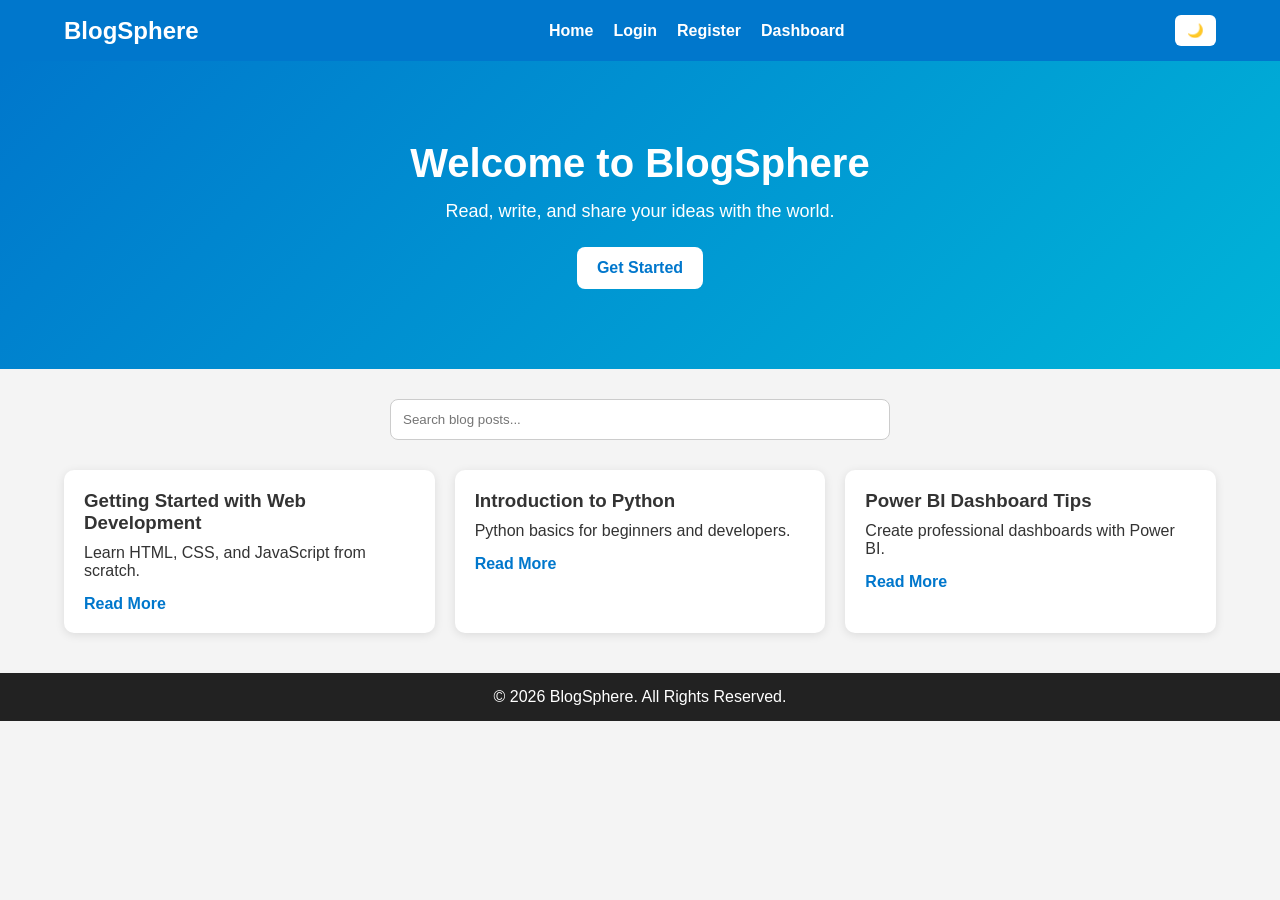
<file: index.html>
<!DOCTYPE html>
<html lang="en">
<head>
  <meta charset="UTF-8">
  <meta name="viewport" content="width=device-width, initial-scale=1.0">
  <title>BlogSphere</title>
  <link rel="stylesheet" href="style.css">
</head>
<body>

<header>
  <nav>
    <h1>BlogSphere</h1>
    <ul>
      <li><a href="index.html">Home</a></li>
      <li><a href="login.html">Login</a></li>
      <li><a href="register.html">Register</a></li>
      <li><a href="dashboard.html">Dashboard</a></li>
    </ul>
    <button id="theme-btn">🌙</button>
  </nav>
</header>

<section class="hero">
  <h2>Welcome to BlogSphere</h2>
  <p>Read, write, and share your ideas with the world.</p>
  <a href="register.html" class="btn">Get Started</a>
</section>

<section class="search">
  <input type="text" id="searchInput" placeholder="Search blog posts...">
</section>

<section class="blogs" id="blogContainer">
  <div class="card">
    <h3>Getting Started with Web Development</h3>
    <p>Learn HTML, CSS, and JavaScript from scratch.</p>
    <a href="post.html">Read More</a>
  </div>

  <div class="card">
    <h3>Introduction to Python</h3>
    <p>Python basics for beginners and developers.</p>
    <a href="post.html">Read More</a>
  </div>

  <div class="card">
    <h3>Power BI Dashboard Tips</h3>
    <p>Create professional dashboards with Power BI.</p>
    <a href="post.html">Read More</a>
  </div>
</section>

<footer>
  <p>© 2026 BlogSphere. All Rights Reserved.</p>
</footer>

<script src="script.js"></script>
</body>
</html>
</file>
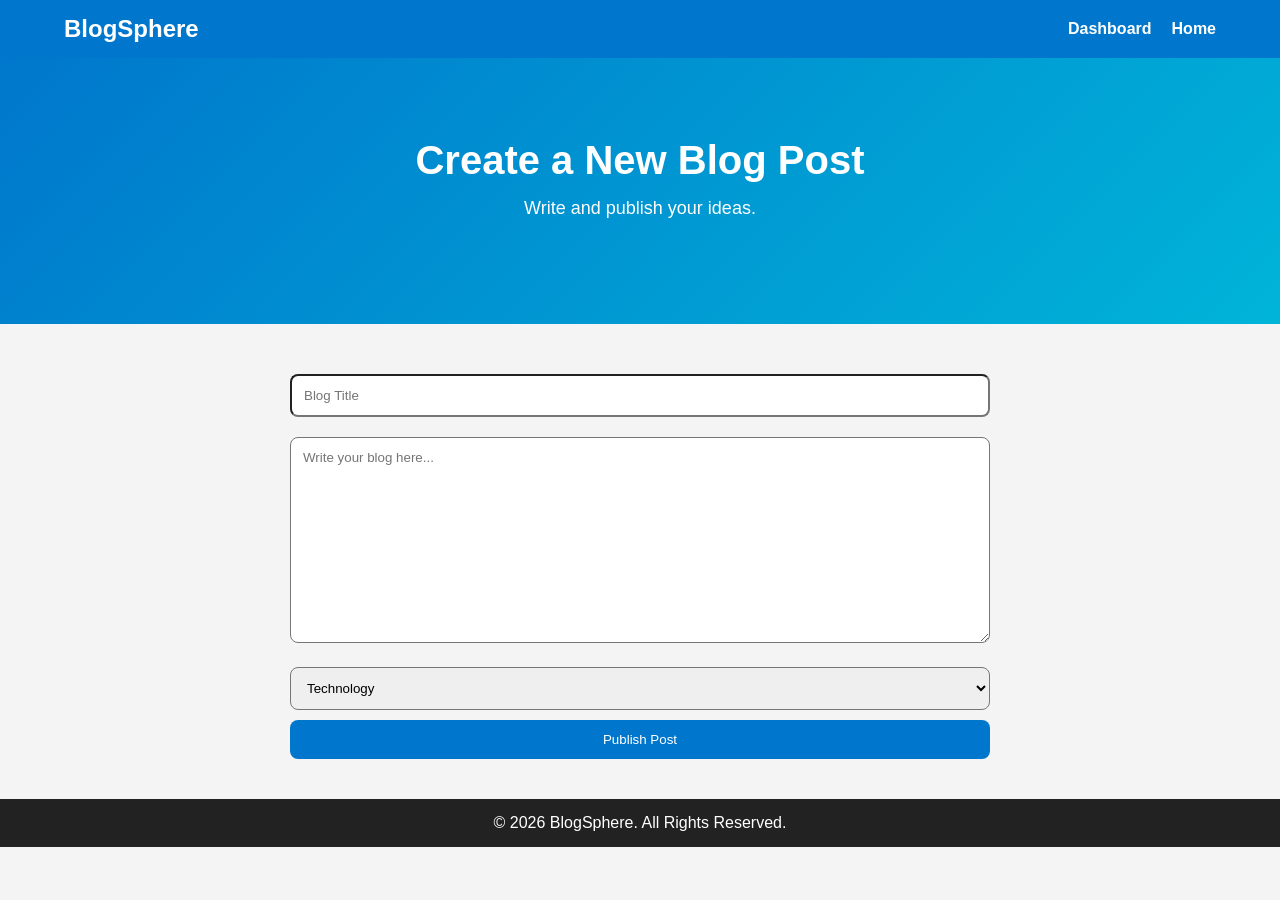
<file: create-post.html>
<!DOCTYPE html>
<html lang="en">
<head>
    <meta charset="UTF-8">
    <meta name="viewport" content="width=device-width, initial-scale=1.0">
    <title>Create Post - BlogSphere</title>
    <link rel="stylesheet" href="style.css">
</head>
<body>

<header>
    <nav>
        <h1>BlogSphere</h1>
        <ul>
            <li><a href="dashboard.html">Dashboard</a></li>
            <li><a href="index.html">Home</a></li>
        </ul>
    </nav>
</header>

<section class="hero">
    <h2>Create a New Blog Post</h2>
    <p>Write and publish your ideas.</p>
</section>

<div style="width:90%;max-width:700px;margin:40px auto;">

<form>

<input type="text" placeholder="Blog Title" required
style="width:100%;padding:12px;margin:10px 0;border-radius:8px;">

<textarea rows="12" placeholder="Write your blog here..." required
style="width:100%;padding:12px;margin:10px 0;border-radius:8px;"></textarea>

<select style="width:100%;padding:12px;margin:10px 0;border-radius:8px;">
<option>Technology</option>
<option>Programming</option>
<option>Web Development</option>
<option>Data Analytics</option>
<option>Artificial Intelligence</option>
<option>Education</option>
</select>

<button type="submit"
style="width:100%;padding:12px;background:#0077cc;color:white;border:none;border-radius:8px;">
Publish Post
</button>

</form>

</div>

<footer>
<p>© 2026 BlogSphere. All Rights Reserved.</p>
</footer>

<script src="script.js"></script>

</body>
</html>
</file>
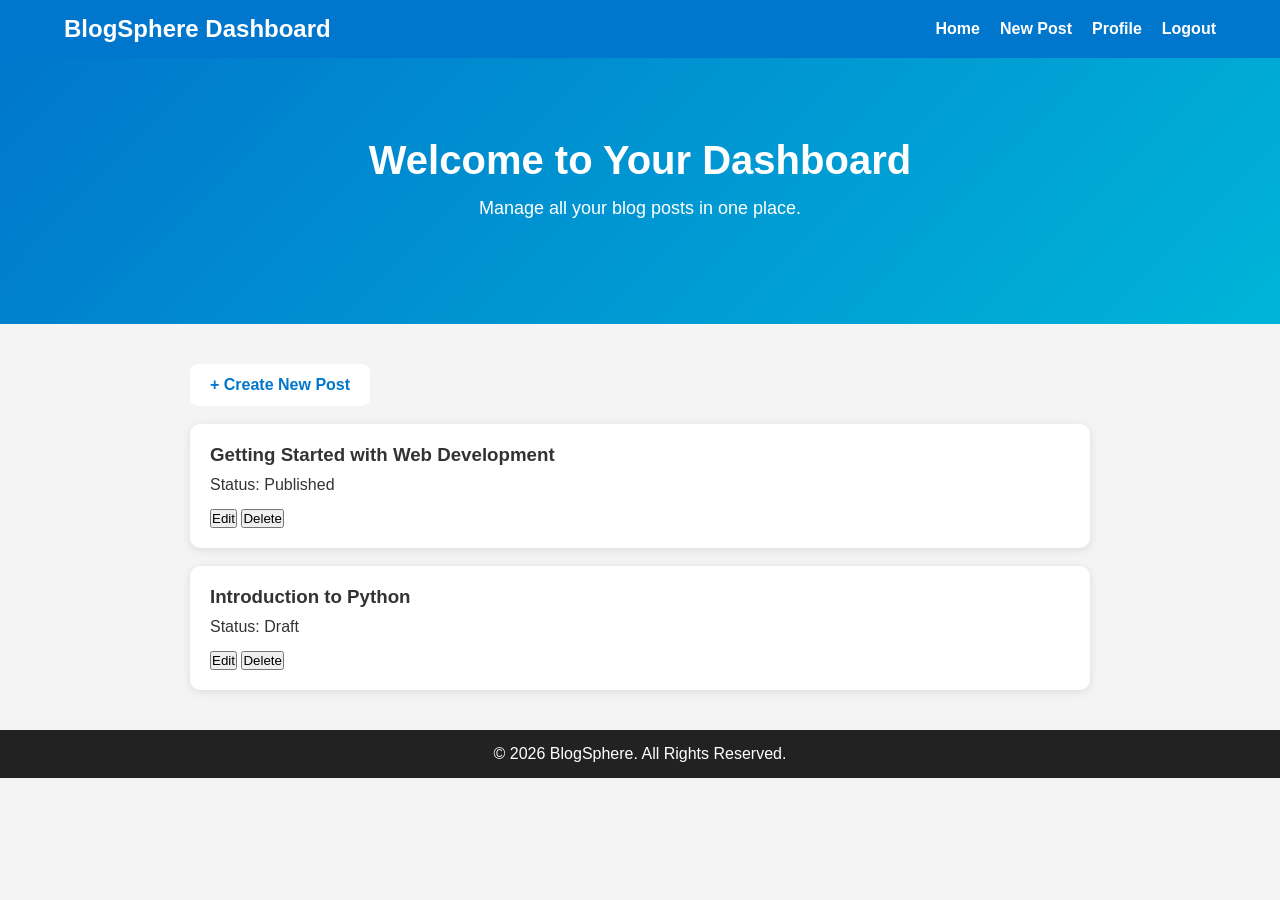
<file: dashboard.html>
<!DOCTYPE html>
<html lang="en">
<head>
    <meta charset="UTF-8">
    <meta name="viewport" content="width=device-width, initial-scale=1.0">
    <title>Dashboard - BlogSphere</title>
    <link rel="stylesheet" href="style.css">
</head>
<body>

<header>
    <nav>
        <h1>BlogSphere Dashboard</h1>
        <ul>
            <li><a href="index.html">Home</a></li>
            <li><a href="create-post.html">New Post</a></li>
            <li><a href="profile.html">Profile</a></li>
            <li><a href="login.html">Logout</a></li>
        </ul>
    </nav>
</header>

<section class="hero">
    <h2>Welcome to Your Dashboard</h2>
    <p>Manage all your blog posts in one place.</p>
</section>

<div style="width:90%;max-width:900px;margin:40px auto;">

    <a href="create-post.html" class="btn">+ Create New Post</a>

    <br><br>

    <div class="card">
        <h3>Getting Started with Web Development</h3>
        <p>Status: Published</p>
        <button>Edit</button>
        <button>Delete</button>
    </div>

    <br>

    <div class="card">
        <h3>Introduction to Python</h3>
        <p>Status: Draft</p>
        <button>Edit</button>
        <button>Delete</button>
    </div>

</div>

<footer>
    <p>© 2026 BlogSphere. All Rights Reserved.</p>
</footer>

<script src="script.js"></script>

</body>
</html>
</file>
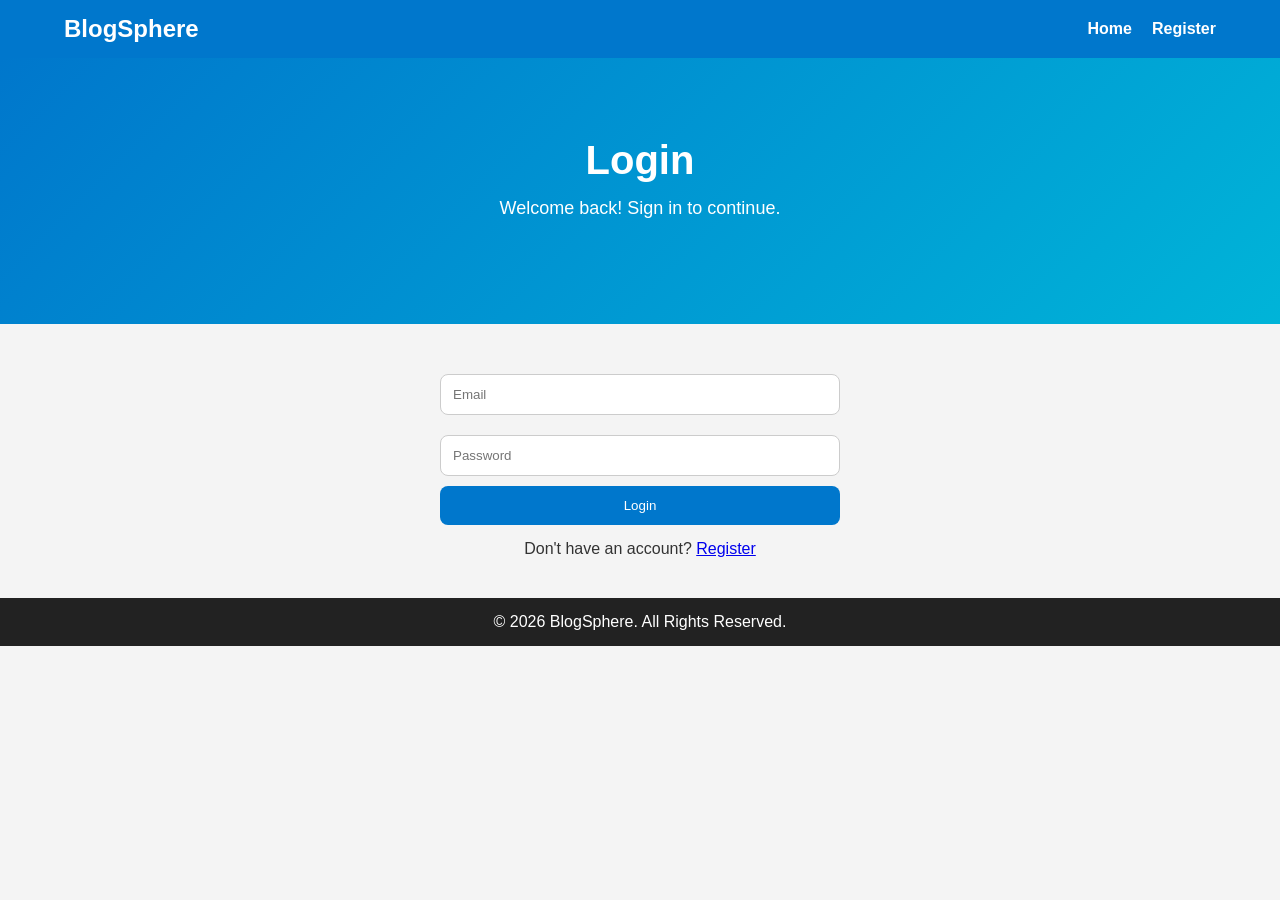
<file: login.html>
<!DOCTYPE html>
<html lang="en">
<head>
    <meta charset="UTF-8">
    <meta name="viewport" content="width=device-width, initial-scale=1.0">
    <title>Login - BlogSphere</title>
    <link rel="stylesheet" href="style.css">
</head>
<body>

<header>
    <nav>
        <h1>BlogSphere</h1>
        <ul>
            <li><a href="index.html">Home</a></li>
            <li><a href="register.html">Register</a></li>
        </ul>
    </nav>
</header>

<section class="hero">
    <h2>Login</h2>
    <p>Welcome back! Sign in to continue.</p>
</section>

<div style="width:90%;max-width:400px;margin:40px auto;">
    <form>
        <input type="email" placeholder="Email" required
        style="width:100%;padding:12px;margin:10px 0;border-radius:8px;border:1px solid #ccc;">

        <input type="password" placeholder="Password" required
        style="width:100%;padding:12px;margin:10px 0;border-radius:8px;border:1px solid #ccc;">

        <button type="submit"
        style="width:100%;padding:12px;background:#0077cc;color:white;border:none;border-radius:8px;cursor:pointer;">
            Login
        </button>
    </form>

    <p style="text-align:center;margin-top:15px;">
        Don't have an account?
        <a href="register.html">Register</a>
    </p>
</div>

<footer>
    <p>© 2026 BlogSphere. All Rights Reserved.</p>
</footer>

<script src="script.js"></script>

</body>
</html>
</file>
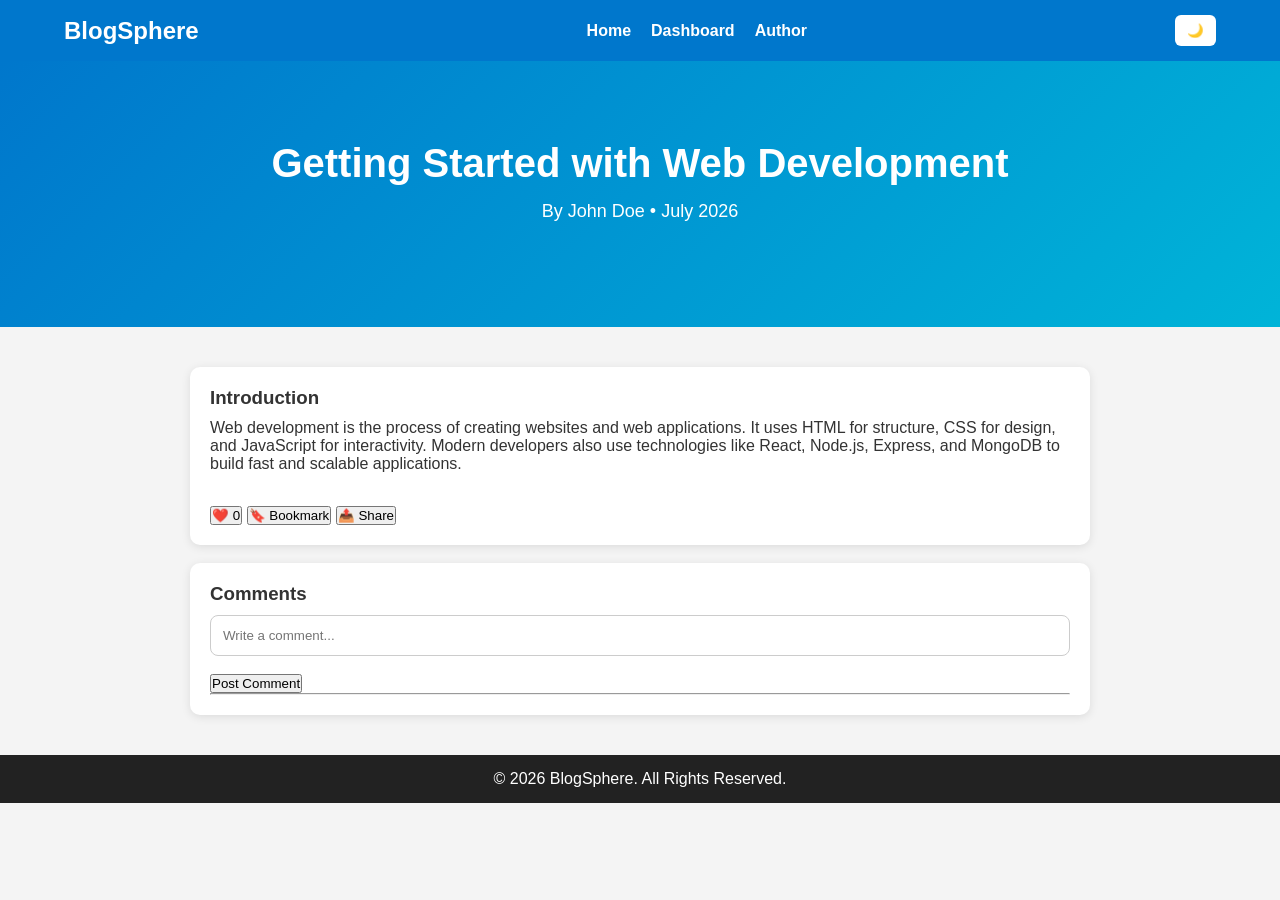
<file: post.html>
<!DOCTYPE html>
<html lang="en">
<head>
<meta charset="UTF-8">
<meta name="viewport" content="width=device-width, initial-scale=1.0">
<title>Blog Post - BlogSphere</title>
<link rel="stylesheet" href="style.css">
</head>

<body>

<header>
<nav>
<h1>BlogSphere</h1>

<ul>
<li><a href="index.html">Home</a></li>
<li><a href="dashboard.html">Dashboard</a></li>
<li><a href="profile.html">Author</a></li>
</ul>

<button id="theme-btn">🌙</button>

</nav>
</header>

<section class="hero">
<h2>Getting Started with Web Development</h2>
<p>By John Doe • July 2026</p>
</section>

<div style="width:90%;max-width:900px;margin:40px auto;">

<div class="card">

<h3>Introduction</h3>

<p>
Web development is the process of creating websites and web applications.
It uses HTML for structure, CSS for design, and JavaScript for interactivity.
Modern developers also use technologies like React, Node.js, Express, and
MongoDB to build fast and scalable applications.
</p>

<br>

<button onclick="likePost(this)">❤️ 0</button>
<button>🔖 Bookmark</button>
<button>📤 Share</button>

</div>

<br>

<div class="card">

<h3>Comments</h3>

<input
type="text"
id="commentInput"
placeholder="Write a comment..."
style="width:100%;padding:12px;border-radius:8px;border:1px solid #ccc;">

<br><br>

<button onclick="addComment()">Post Comment</button>

<hr>

<div id="commentList"></div>

</div>

</div>

<footer>
<p>© 2026 BlogSphere. All Rights Reserved.</p>
</footer>

<script src="script.js"></script>

</body>
</html>
</file>
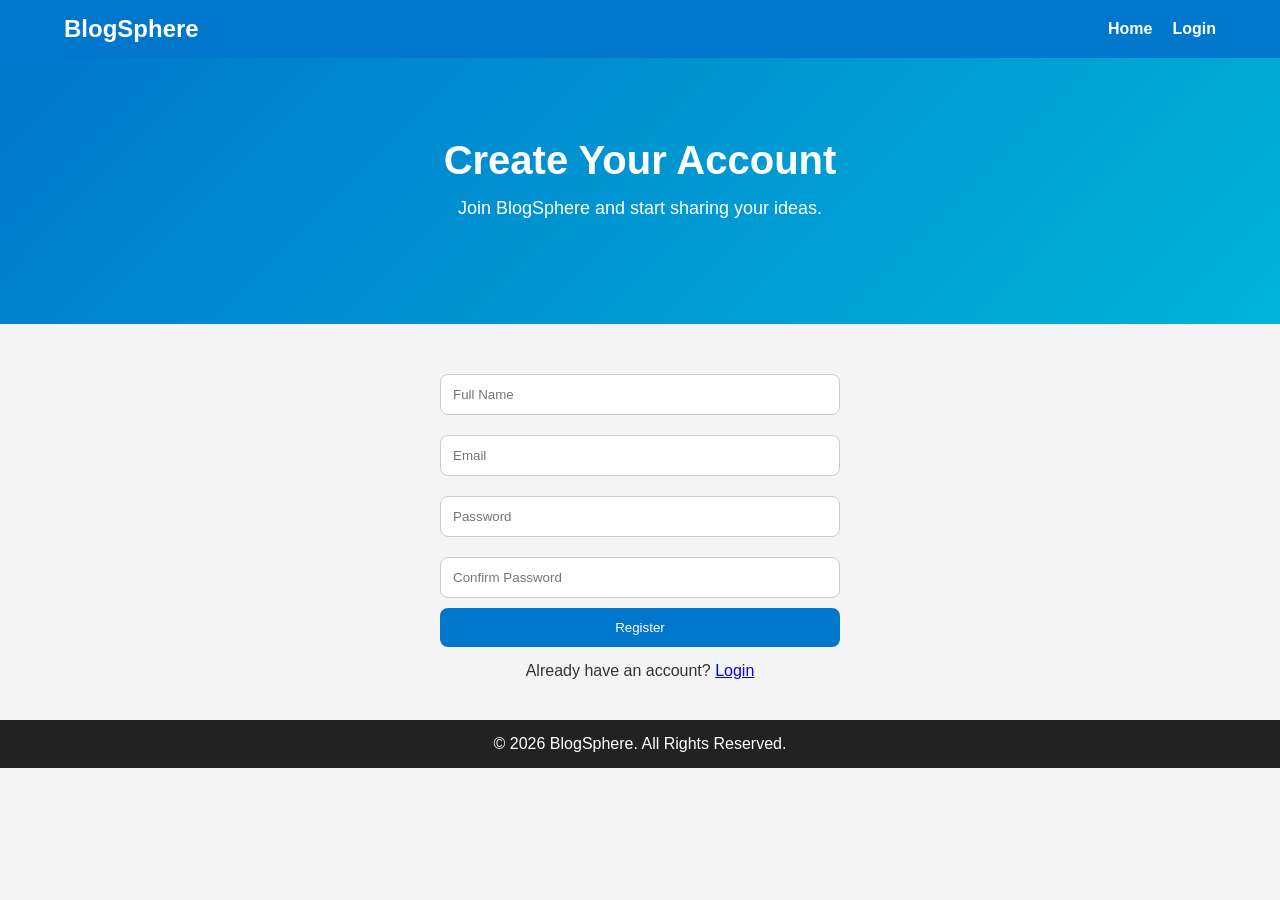
<file: register.html>
<!DOCTYPE html>
<html lang="en">
<head>
    <meta charset="UTF-8">
    <meta name="viewport" content="width=device-width, initial-scale=1.0">
    <title>Register - BlogSphere</title>
    <link rel="stylesheet" href="style.css">
</head>
<body>

<header>
    <nav>
        <h1>BlogSphere</h1>
        <ul>
            <li><a href="index.html">Home</a></li>
            <li><a href="login.html">Login</a></li>
        </ul>
    </nav>
</header>

<section class="hero">
    <h2>Create Your Account</h2>
    <p>Join BlogSphere and start sharing your ideas.</p>
</section>

<div style="width:90%;max-width:400px;margin:40px auto;">
    <form>
        <input type="text" placeholder="Full Name" required
        style="width:100%;padding:12px;margin:10px 0;border-radius:8px;border:1px solid #ccc;">

        <input type="email" placeholder="Email" required
        style="width:100%;padding:12px;margin:10px 0;border-radius:8px;border:1px solid #ccc;">

        <input type="password" placeholder="Password" required
        style="width:100%;padding:12px;margin:10px 0;border-radius:8px;border:1px solid #ccc;">

        <input type="password" placeholder="Confirm Password" required
        style="width:100%;padding:12px;margin:10px 0;border-radius:8px;border:1px solid #ccc;">

        <button type="submit"
        style="width:100%;padding:12px;background:#0077cc;color:white;border:none;border-radius:8px;cursor:pointer;">
            Register
        </button>
    </form>

    <p style="text-align:center;margin-top:15px;">
        Already have an account?
        <a href="login.html">Login</a>
    </p>
</div>

<footer>
    <p>© 2026 BlogSphere. All Rights Reserved.</p>
</footer>

<script src="script.js"></script>

</body>
</html>
</file>
<file: style.css>
*{
    margin:0;
    padding:0;
    box-sizing:border-box;
    font-family:Arial,sans-serif;
}

body{
    background:#f4f4f4;
    color:#333;
    transition:.3s;
}

header{
    background:#0077cc;
    color:#fff;
    padding:15px 0;
}

nav{
    width:90%;
    margin:auto;
    display:flex;
    justify-content:space-between;
    align-items:center;
}

nav ul{
    display:flex;
    list-style:none;
}

nav ul li{
    margin-left:20px;
}

nav ul li a{
    color:#fff;
    text-decoration:none;
    font-weight:bold;
}

#theme-btn{
    border:none;
    background:#fff;
    padding:8px 12px;
    border-radius:6px;
    cursor:pointer;
}

.hero{
    text-align:center;
    padding:80px 20px;
    background:linear-gradient(135deg,#0077cc,#00b4d8);
    color:white;
}

.hero h2{
    font-size:40px;
    margin-bottom:15px;
}

.hero p{
    font-size:18px;
    margin-bottom:25px;
}

.btn{
    display:inline-block;
    background:#fff;
    color:#0077cc;
    padding:12px 20px;
    border-radius:8px;
    text-decoration:none;
    font-weight:bold;
}

.search{
    text-align:center;
    margin:30px;
}

.search input{
    width:80%;
    max-width:500px;
    padding:12px;
    border:1px solid #ccc;
    border-radius:8px;
}

.blogs{
    width:90%;
    margin:auto;
    display:grid;
    grid-template-columns:repeat(auto-fit,minmax(280px,1fr));
    gap:20px;
    padding-bottom:40px;
}

.card{
    background:#fff;
    padding:20px;
    border-radius:10px;
    box-shadow:0 2px 10px rgba(0,0,0,.1);
}

.card h3{
    margin-bottom:10px;
}

.card p{
    margin-bottom:15px;
}

.card a{
    color:#0077cc;
    text-decoration:none;
    font-weight:bold;
}

footer{
    background:#222;
    color:#fff;
    text-align:center;
    padding:15px;
}

.dark{
    background:#121212;
    color:white;
}

.dark .card{
    background:#1e1e1e;
    color:white;
}

.dark .search input{
    background:#2c2c2c;
    color:white;
    border:none;
}

@media(max-width:768px){
    nav{
        flex-direction:column;
        gap:15px;
    }

    nav ul{
        flex-direction:column;
        text-align:center;
    }

    nav ul li{
        margin:10px 0;
    }

    .hero h2{
        font-size:30px;
    }
}
</file>
